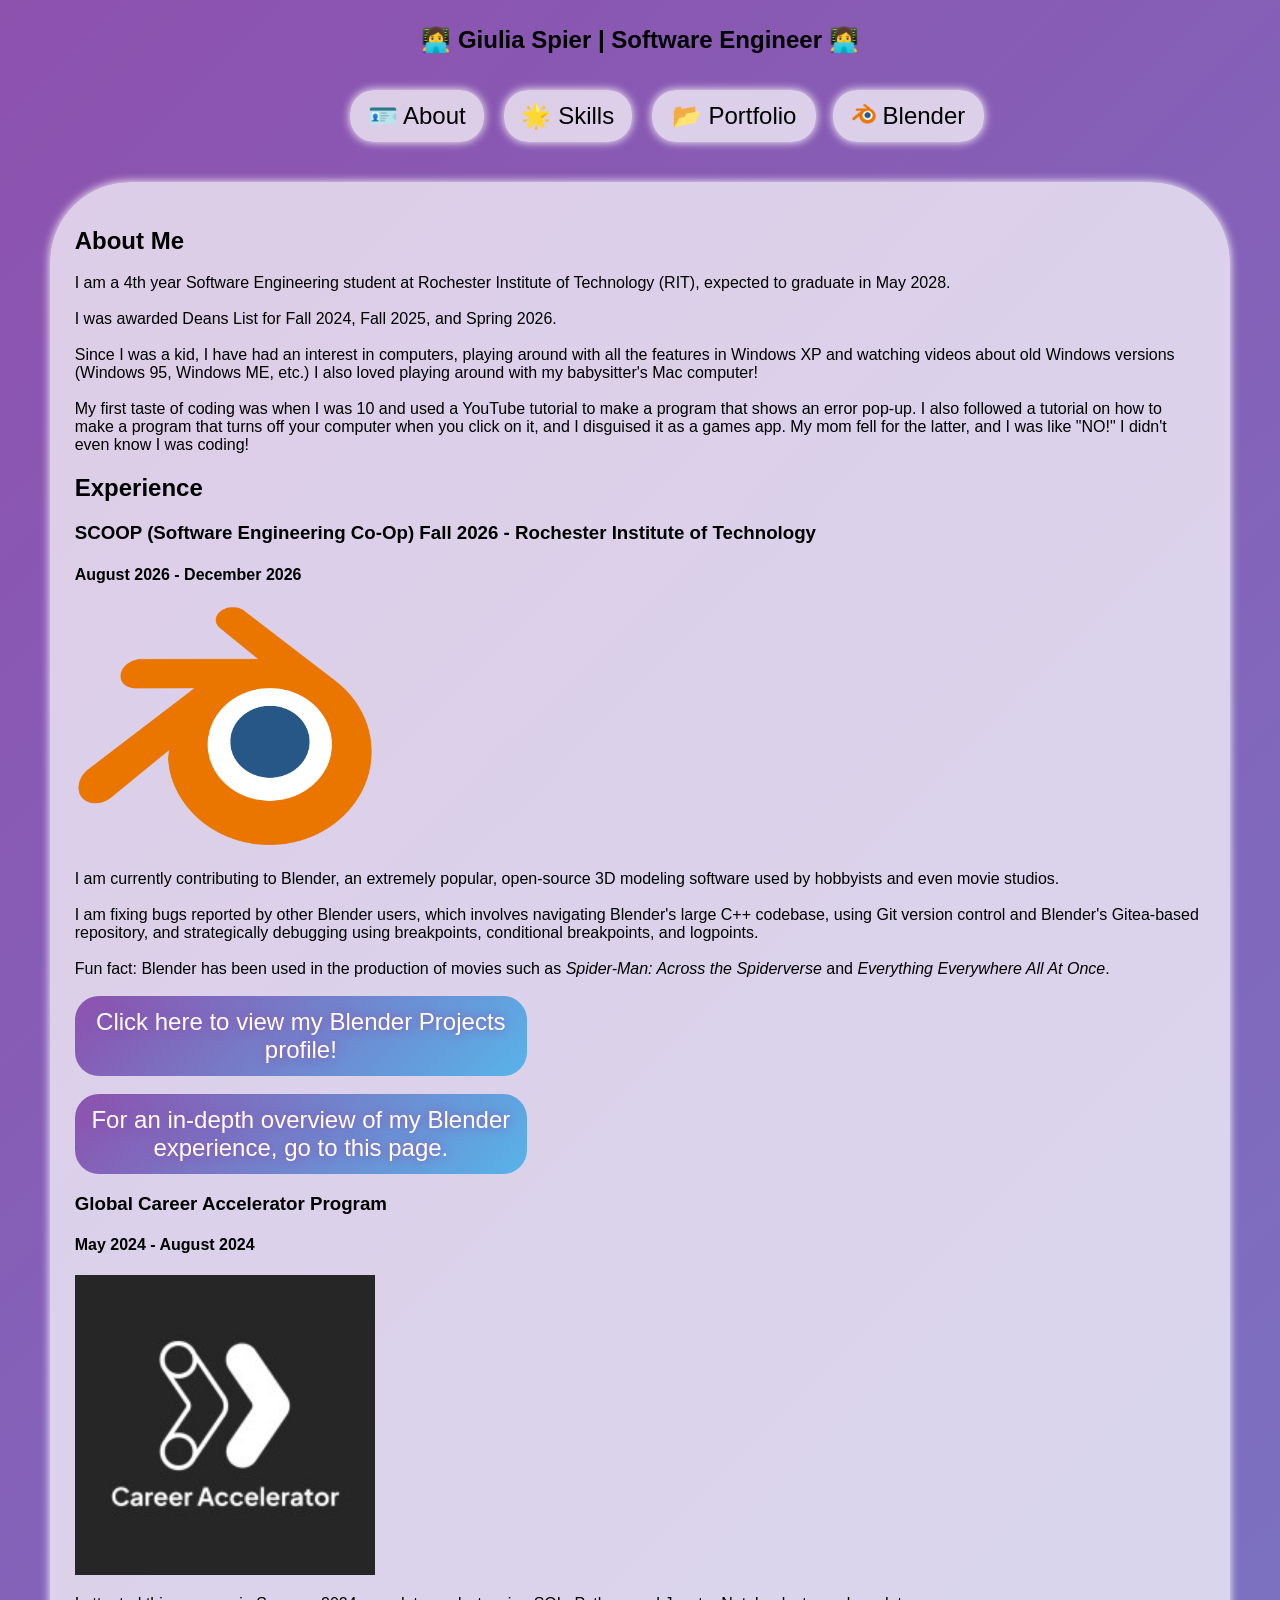
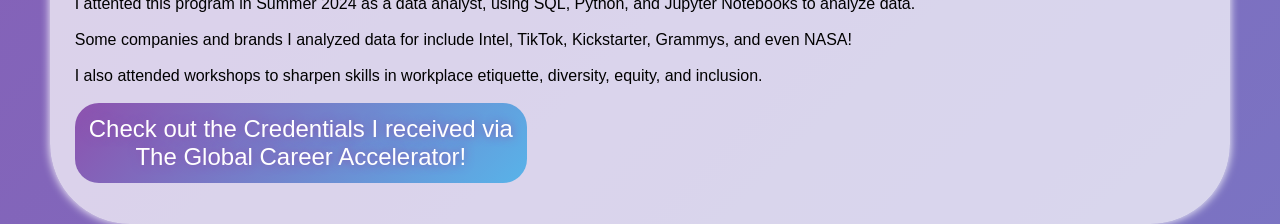
<file: index.html>
<!DOCTYPE html>
<html lang="en">
<head>
    <meta charset="UTF-8">
</head>
<script src="portfolio.js"></script>
<script>
    buildHead();
</script>
<body>
    <script>
        buildStartOfSite();
    </script>
    <div id="bodyContents">
        <h2>About Me</h2>
        <!-- <img src="images/myphoto.jpg" alt="Giulia Spier Photo" style="width: 300px; height: auto;"> -->
        <p>
            I am a 4th year Software Engineering student at Rochester Institute of Technology (RIT), expected to graduate in May 2028.
            <br><br>
            I was awarded Deans List for Fall 2024, Fall 2025, and Spring 2026.
            <br><br>
            Since I was a kid, I have had an interest in computers, playing around with all the features in Windows XP and watching videos about old Windows versions (Windows 95, Windows ME, etc.) I also loved playing around with my babysitter's Mac computer!
            <br><br>
            My first taste of coding was when I was 10 and used a YouTube tutorial to make a program that shows an error pop-up. I also followed a tutorial on how to make a program that turns off your computer when you click on it, and I disguised it as a games app. My mom fell for the latter, and I was like "NO!" I didn't even know I was coding!
        </p>
        <h2>Experience</h2>
        <h3>SCOOP (Software Engineering Co-Op) Fall 2026 - Rochester Institute of Technology</h3>
        <h4>August 2026 - December 2026</h4>
        <img src="images/blender.webp" alt="blender" style="width: 300px; height: auto;">
        <p>
            I am currently contributing to Blender, an extremely popular, open-source 3D modeling software used by hobbyists and even movie studios.
            <br><br>
            I am fixing bugs reported by other Blender users, which involves navigating Blender's large C++ codebase, using Git version control and Blender's Gitea-based repository, and strategically debugging using breakpoints, conditional breakpoints, and logpoints.
            <br><br>
            Fun fact: Blender has been used in the production of movies such as <i>Spider-Man: Across the Spiderverse</i> and <i>Everything Everywhere All At Once</i>.
            <br><br>
            <a href='https://projects.blender.org/Giulia-Spier'><button class="bodyContentsButton">Click here to view my Blender Projects profile!</button></a>
            <br><br>
            <a href='blender.html'><button class="bodyContentsButton">For an in-depth overview of my Blender experience, go to this page.</button></a>
        </p>
        <h3>Global Career Accelerator Program</h3>
        <h4>May 2024 - August 2024</h4>
        <img src="images/globalcareeraccelerator.jpg" alt="globalcareeraccelerator" style="width: 300px; height: auto;">
        <p>
            I attented this program in Summer 2024 as a data analyst, using SQL, Python, and Jupyter Notebooks to analyze data.
            <br><br>
            Some companies and brands I analyzed data for include Intel, TikTok, Kickstarter, Grammys, and even NASA!
            <br><br>
            I also attended workshops to sharpen skills in workplace etiquette, diversity, equity, and inclusion.
            <br><br>
            <a href='https://www.credential.net/profile/giuliaspier848775/wallet'><button class="bodyContentsButton">Check out the Credentials I received via The Global Career Accelerator!</button></a>
        </p>
    </div>
</body>
</file>
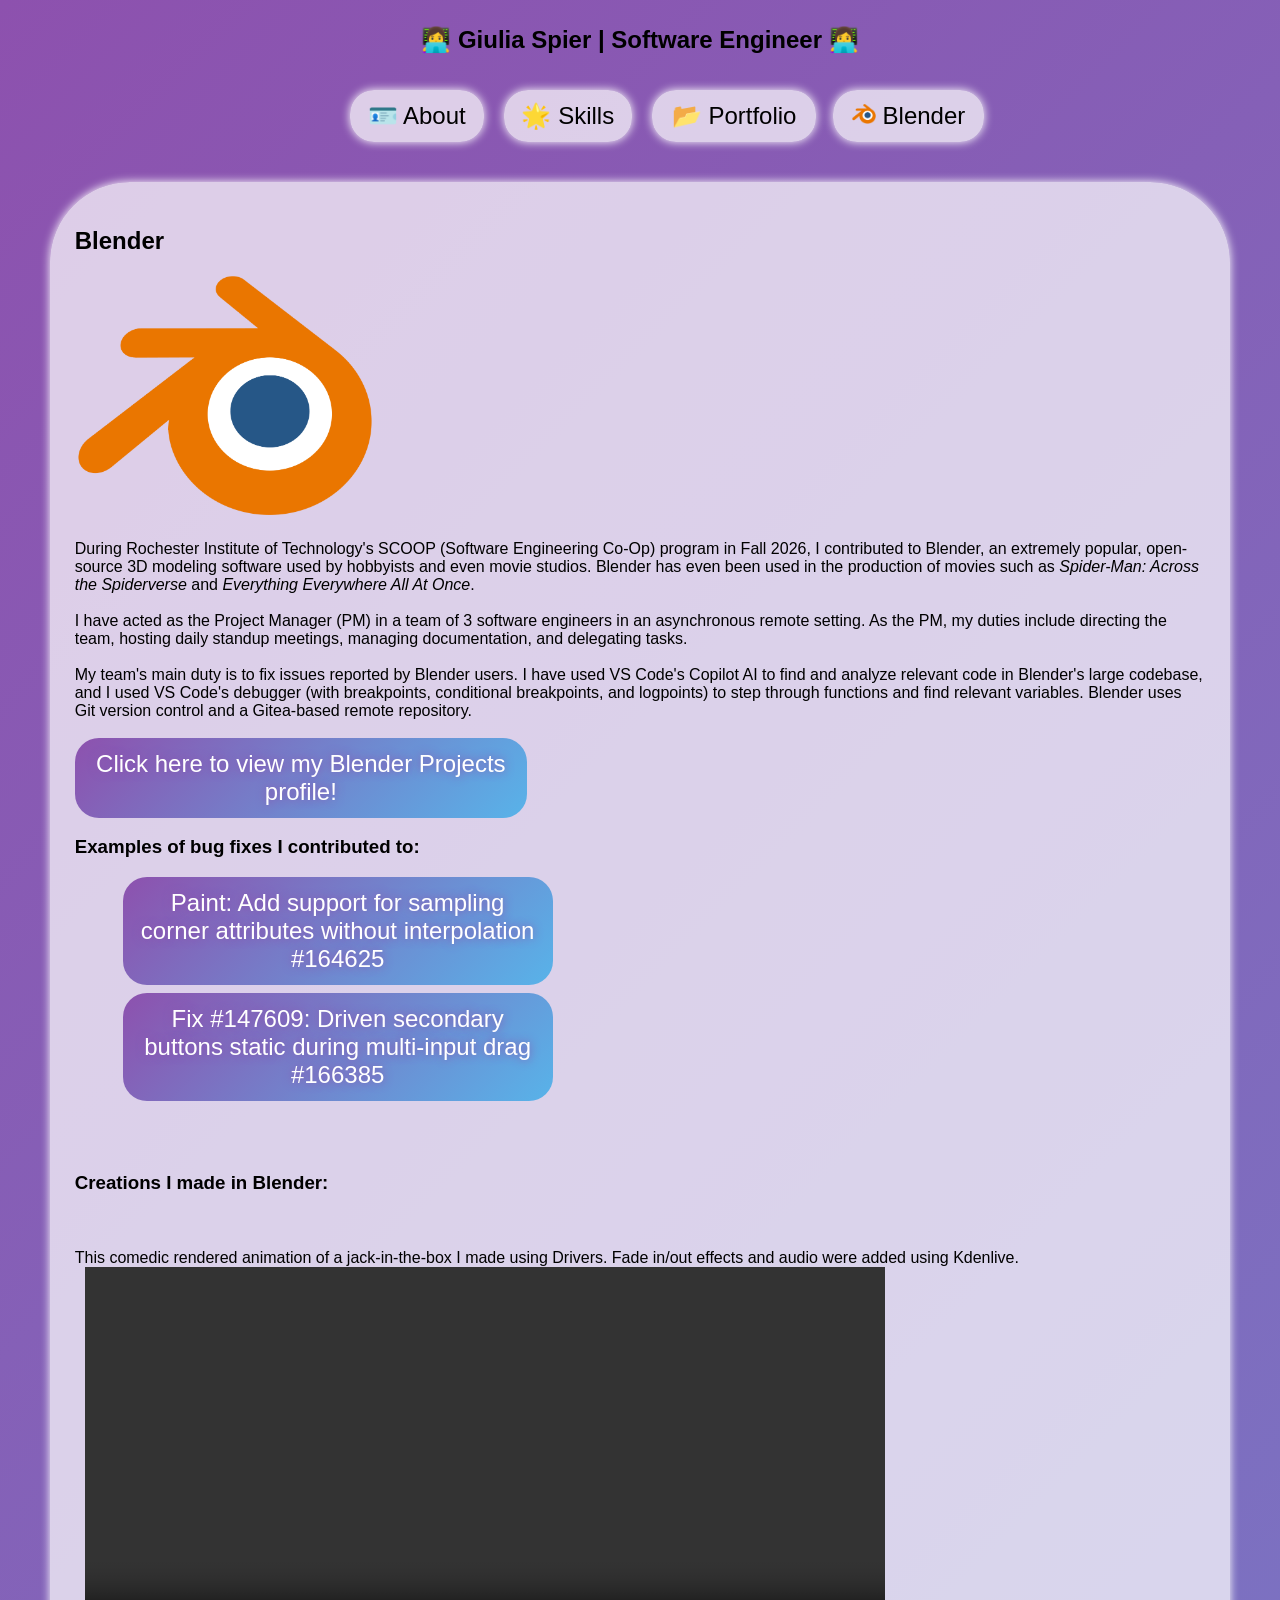
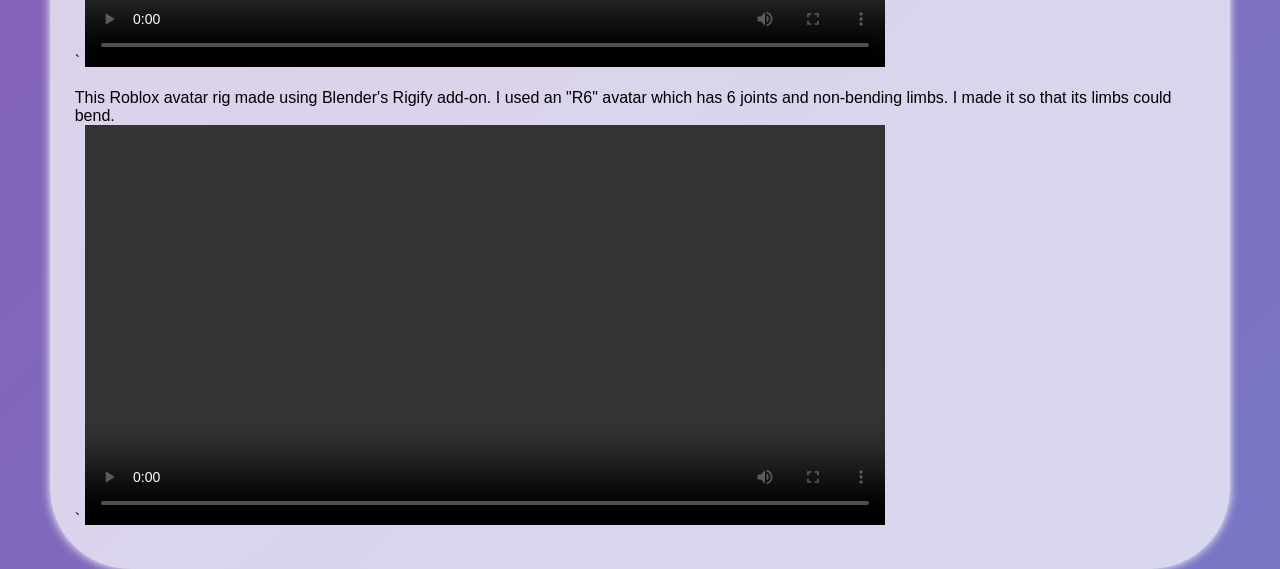
<file: blender.html>
<!DOCTYPE html>
<html lang="en">
<head>
    <meta charset="UTF-8">
</head>
<script src="portfolio.js"></script>
<script>
    buildHead();
</script>
<body>
    <script>
        buildStartOfSite();
    </script>
    <div id="bodyContents">
        <h2>Blender</h2>
        <img src="images/blender.webp" alt="blender" style="width: 300px; height: auto;">
        <p>
            During Rochester Institute of Technology's SCOOP (Software Engineering Co-Op) program in Fall 2026, I contributed to Blender, an extremely popular, open-source 3D modeling software used by hobbyists and even movie studios. Blender has even been used in the production of movies such as <i>Spider-Man: Across the Spiderverse</i> and <i>Everything Everywhere All At Once</i>.
            <br><br>
            I have acted as the Project Manager (PM) in a team of 3 software engineers in an asynchronous remote setting. As the PM, my duties include directing the team, hosting daily standup meetings, managing documentation, and delegating tasks.
            <br><br>
            My team's main duty is to fix issues reported by Blender users. I have used VS Code's Copilot AI to find and analyze relevant code in Blender's large codebase, and I used VS Code's debugger (with breakpoints, conditional breakpoints, and logpoints) to step through functions and find relevant variables. Blender uses Git version control and a Gitea-based remote repository.
            <br><br>
            <a href='https://projects.blender.org/Giulia-Spier'><button class="bodyContentsButton">Click here to view my Blender Projects profile!</button></a>
            <h3>Examples of bug fixes I contributed to:</h3>
            <ul>
                <li style="list-style: none; margin: 0.5em">
                    <a href="https://projects.blender.org/blender/blender/pulls/164625"><button class="bodyContentsButton">Paint: Add support for sampling corner attributes without interpolation #164625</button></a>
                </li>
                <li style="list-style: none; margin: 0.5em">
                    <a href="https://projects.blender.org/blender/blender/pulls/166385"><button class="bodyContentsButton">Fix #147609: Driven secondary buttons static during multi-input drag #166385</button></a>
                </li>
            </ul>
            <br><br>
            <h3>Creations I made in Blender:</h3>
            <br><br>
            This comedic rendered animation of a jack-in-the-box I made using Drivers. Fade in/out effects and audio were added using Kdenlive.
            <br>
            `
            <video controls width="800px">
            <source src="videos\funnyjackinthebox.mp4" type="video/mp4" />
            
            Download the
            <a href="videos\funnyjackinthebox.mp4">MP4</a>
            video.
            </video>
            <br><br>
            This Roblox avatar rig made using Blender's Rigify add-on. I used an "R6" avatar which has 6 joints and non-bending limbs. I made it so that its limbs could bend.
            <br>
            `
            <video controls width="800px">
            <source src="videos\blenderrobloxr6avatarrig.mp4" type="video/mp4" />
            
            Download the
            <a href="videos\blenderrobloxr6avatarrig.mp4">MP4</a>
            video.
            </video>
        </p>
    </div>
    
</body>
</file>
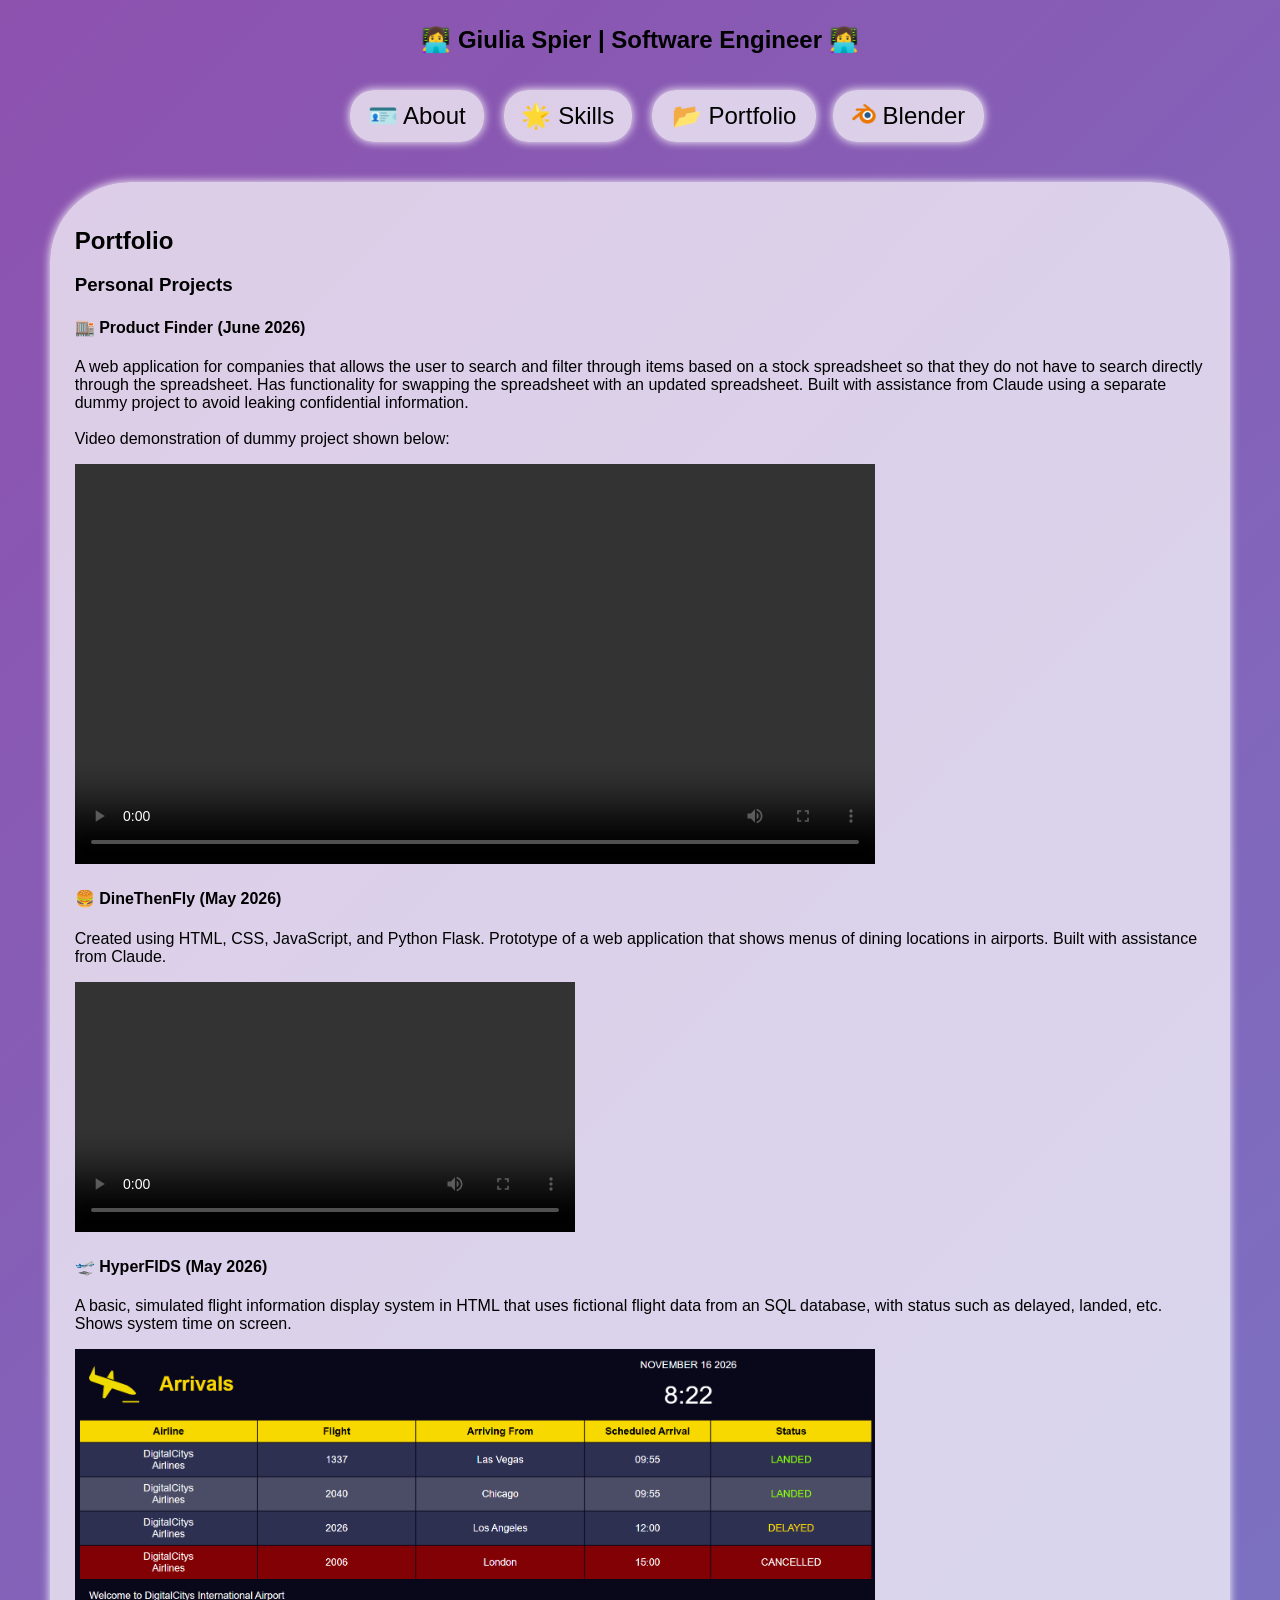
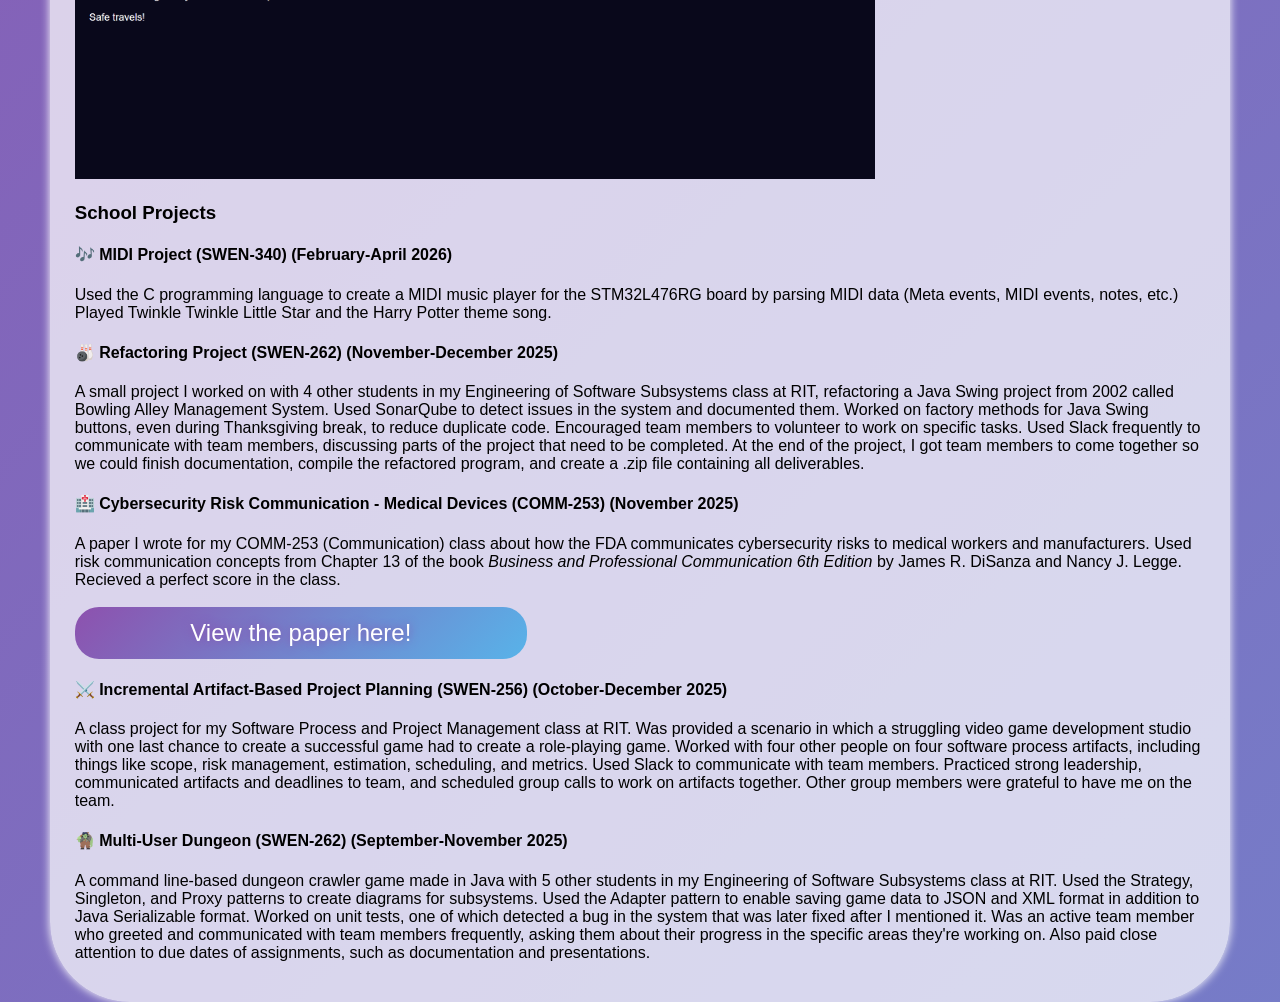
<file: portfolio.html>
<!DOCTYPE html>
<html lang="en">
<head>
    <meta charset="UTF-8">
</head>
<script src="portfolio.js"></script>
<script>
    buildHead();
</script>
<body>
    <script>
        buildStartOfSite();
    </script>
    <div id="bodyContents">
        <h2>Portfolio</h2>
        <h3>Personal Projects</h3>
        <section id="personalProjects"></section>
        <h3>School Projects</h3>
        <section id="schoolProjects"></section>

    </div>
    
</body>
<script>
    // Personal projects
    addToPersonalProjects("🏬 Product Finder (June 2026)", "A web application for companies that allows the user to search and filter through items based on a stock spreadsheet so that they do not have to search directly through the spreadsheet. Has functionality for swapping the spreadsheet with an updated spreadsheet. Built with assistance from Claude using a separate dummy project to avoid leaking confidential information.<br><br>Video demonstration of dummy project shown below:");
    addProjectVideo("🏬 Product Finder (June 2026)", "videos/productfinderdummy.mp4", "800px");
    addToPersonalProjects("🍔 DineThenFly (May 2026)", "Created using HTML, CSS, JavaScript, and Python Flask. Prototype of a web application that shows menus of dining locations in airports. Built with assistance from Claude.");
    addProjectVideo("🍔 DineThenFly (May 2026)", "videos/dinethenflydemo.mp4", "500px")
    addToPersonalProjects("🛫 HyperFIDS (May 2026)", "A basic, simulated flight information display system in HTML that uses fictional flight data from an SQL database, with status such as delayed, landed, etc. Shows system time on screen.");
    addProjectImage("🛫 HyperFIDS (May 2026)", "images/hyperfids.png");

    // School projects
    addToSchoolProjects("🎶 MIDI Project (SWEN-340) (February-April 2026)", "Used the C programming language to create a MIDI music player for the STM32L476RG board by parsing MIDI data (Meta events, MIDI events, notes, etc.) Played Twinkle Twinkle Little Star and the Harry Potter theme song.");
    addToSchoolProjects("🎳 Refactoring Project (SWEN-262) (November-December 2025)", "A small project I worked on with 4 other students in my Engineering of Software Subsystems class at RIT, refactoring a Java Swing project from 2002 called Bowling Alley Management System. Used SonarQube to detect issues in the system and documented them. Worked on factory methods for Java Swing buttons, even during Thanksgiving break, to reduce duplicate code. Encouraged team members to volunteer to work on specific tasks. Used Slack frequently to communicate with team members, discussing parts of the project that need to be completed. At the end of the project, I got team members to come together so we could finish documentation, compile the refactored program, and create a .zip file containing all deliverables.");
    addToSchoolProjects("🏥 Cybersecurity Risk Communication - Medical Devices (COMM-253) (November 2025)", "A paper I wrote for my COMM-253 (Communication) class about how the FDA communicates cybersecurity risks to medical workers and manufacturers. Used risk communication concepts from Chapter 13 of the book <i>Business and Professional Communication 6th Edition</i> by James R. DiSanza and Nancy J. Legge. Recieved a perfect score in the class. <br><br><a href='riskcommsnov2025.html'><button class='bodyContentsButton'>View the paper here!</button></a>")
    addToSchoolProjects("⚔️ Incremental Artifact-Based Project Planning (SWEN-256) (October-December 2025)", "A class project for my Software Process and Project Management class at RIT. Was provided a scenario in which a struggling video game development studio with one last chance to create a successful game had to create a role-playing game. Worked with four other people on four software process artifacts, including things like scope, risk management, estimation, scheduling, and metrics. Used Slack to communicate with team members. Practiced strong leadership, communicated artifacts and deadlines to team, and scheduled group calls to work on artifacts together. Other group members were grateful to have me on the team.");
    addToSchoolProjects("🧌 Multi-User Dungeon (SWEN-262) (September-November 2025)", "A command line-based dungeon crawler game made in Java with 5 other students in my Engineering of Software Subsystems class at RIT. Used the Strategy, Singleton, and Proxy patterns to create diagrams for subsystems. Used the Adapter pattern to enable saving game data to JSON and XML format in addition to Java Serializable format. Worked on unit tests, one of which detected a bug in the system that was later fixed after I mentioned it. Was an active team member who greeted and communicated with team members frequently, asking them about their progress in the specific areas they're working on. Also paid close attention to due dates of assignments, such as documentation and presentations.");
</script>
</file>
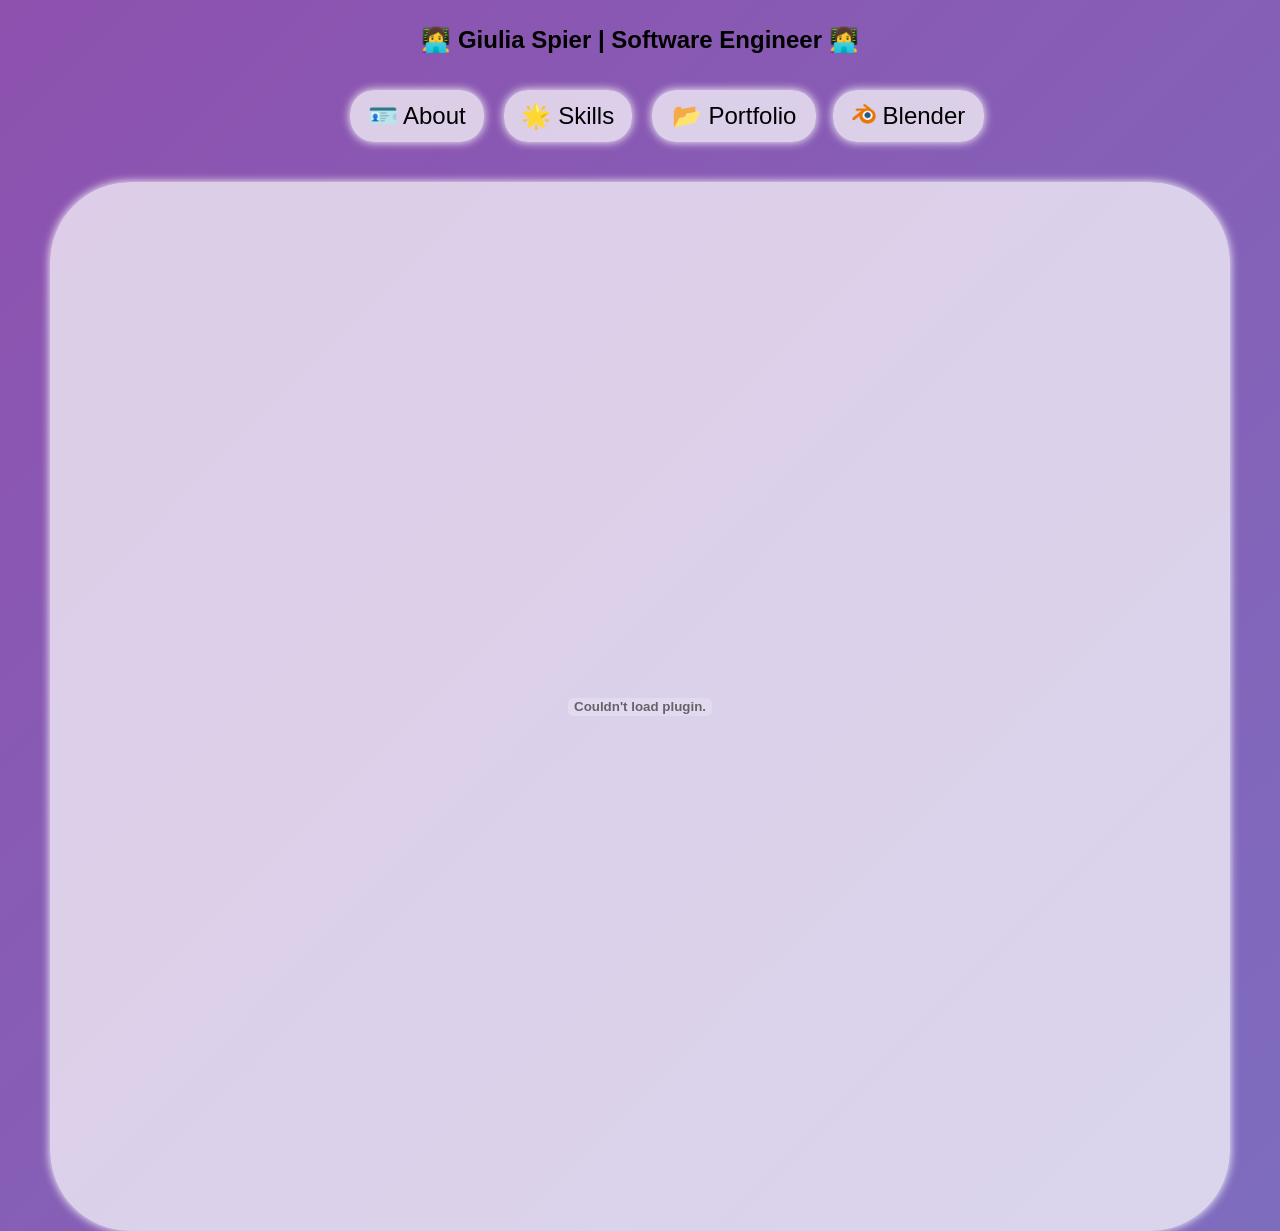
<file: riskcommsnov2025.html>
<!DOCTYPE html>
<html lang="en">
<head>
    <meta charset="UTF-8">
</head>
<script src="portfolio.js"></script>
<script>
    buildHead();
</script>
<body>
    <script>
        buildStartOfSite();
    </script>
    <div id="bodyContents">
                <!--
        Source - https://stackoverflow.com/a/22569893
        Posted by Gofilord, modified by community. See post 'Timeline' for change history
        Retrieved 2026-11-16, License - CC BY-SA 4.0
        -->
        <div id="embedContainer">
            <embed src="documents\Giulia Spier Risk Communications.pdf" width="100%" height="1000px" />
        </div>
    </div>
</body>
</file>
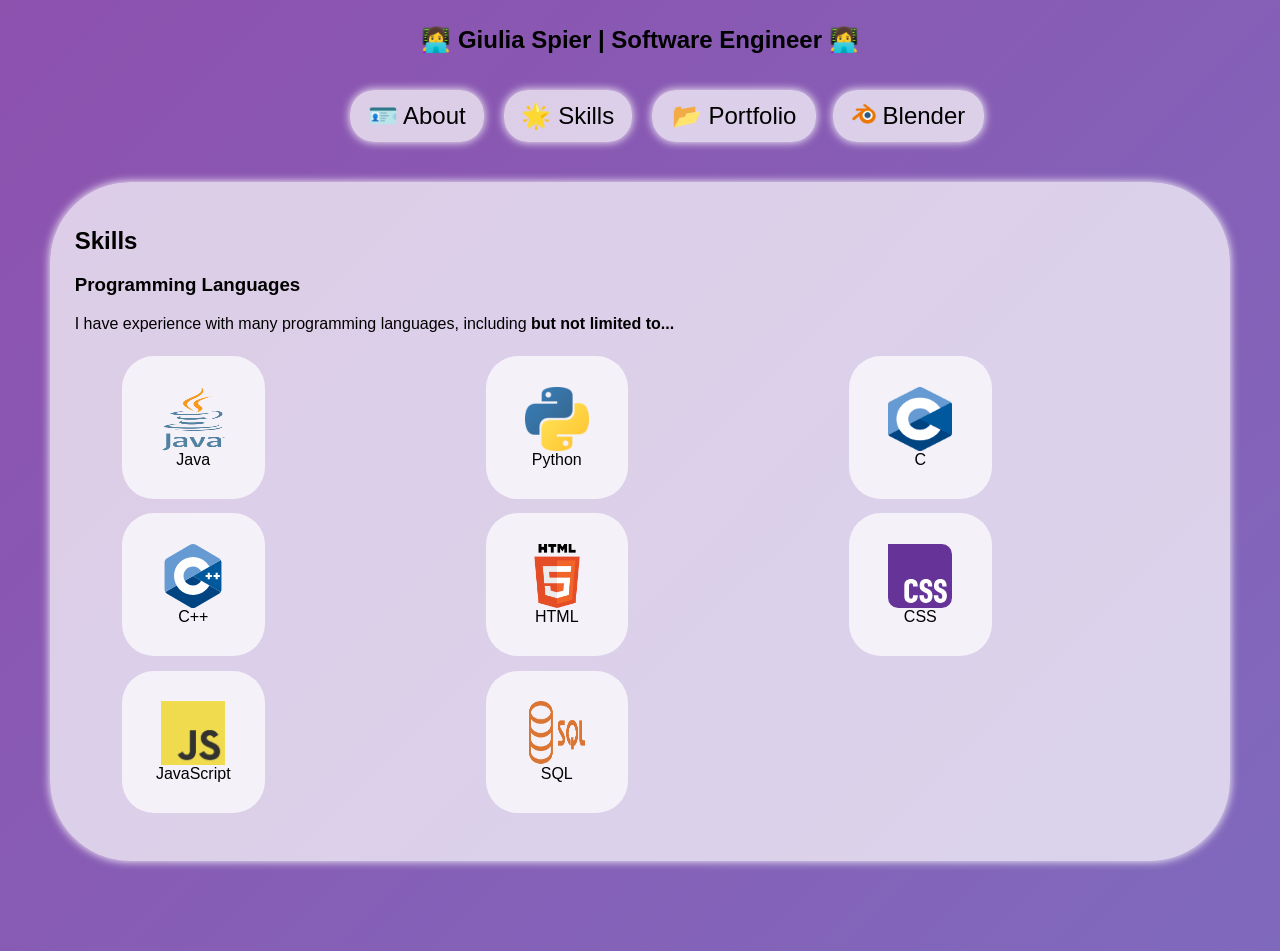
<file: skills.html>
<!DOCTYPE html>
<html lang="en">
<head>
    <meta charset="UTF-8">
</head>
<script src="portfolio.js"></script>
<script>
    buildHead();
</script>
<body>
    <script>
        buildStartOfSite();
    </script>
    <div id="bodyContents">
        <h2>Skills</h2>
        <h3>Programming Languages</h3>
            <p>I have experience with many programming languages, including <b>but not limited to...</b></p>
            <ul class="grid" id="programmingLanguages">
            </ul>
        </section>
        <!-- <h3>Other Skills</h3>
            <ul class="grid" id="otherSkills">

            </ul> -->
    </div>
</body>
<script>
    addSkill("Java", "images/java.webp");
    addSkill("Python", "images/python.webp");
    addSkill("C", "images/c.webp");
    addSkill("C++", "images/cplusplus.svg");
    addSkill("HTML", "images/html.webp");
    addSkill("CSS", "images/css.svg");
    addSkill("JavaScript", "images/javascript.png");
    addSkill("SQL", "images/sql.png");
</script>
</file>
